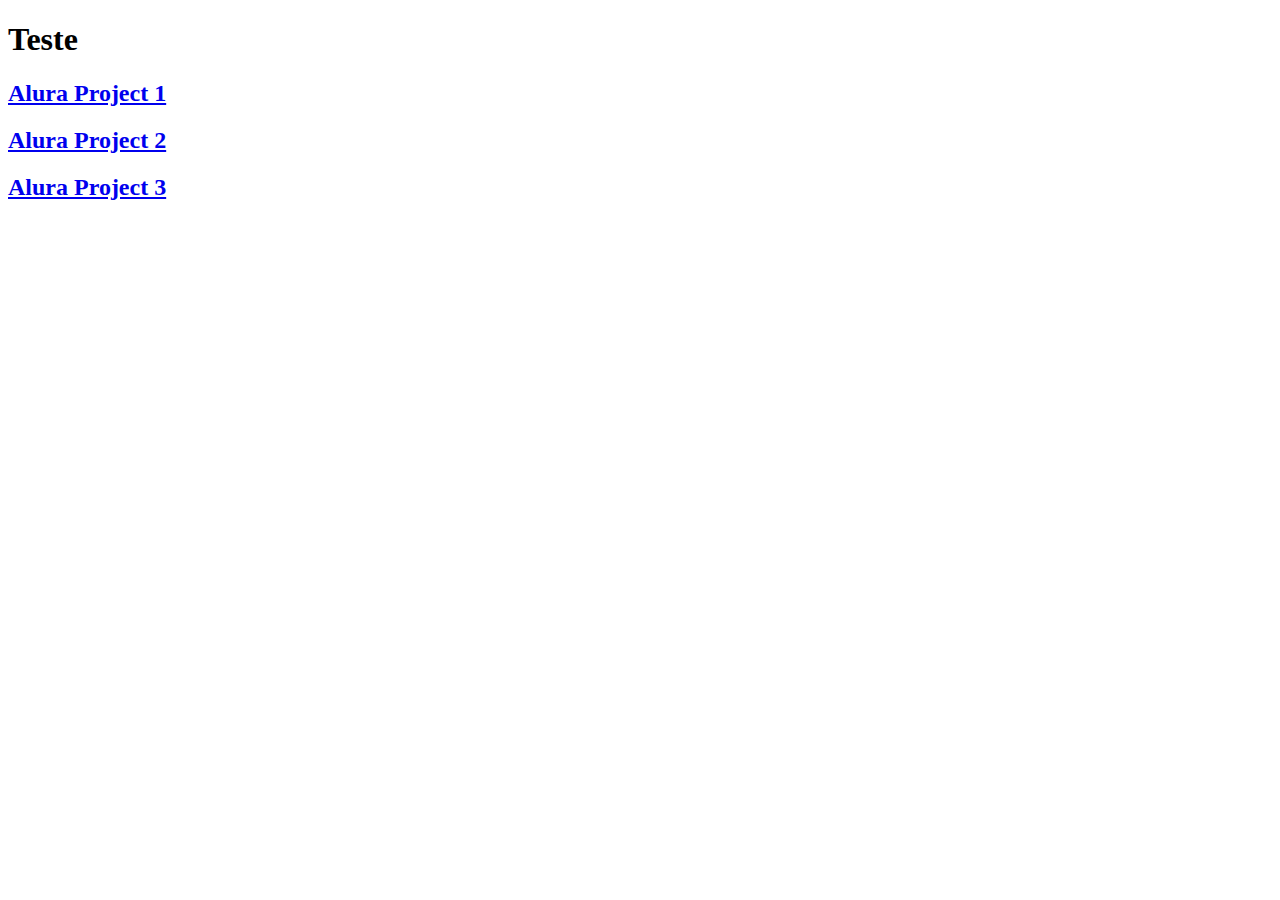
<file: index.html>
<!DOCTYPE html>

<meta charset="UTF-8">

<html>

<head>

</head>

<body>

    <title>Olá Mundo!</title>

    <header>

    </header>

    <main>

        <h1>Teste</h1>
        <h2><a href="/site_alura/index.html">Alura Project 1</a></h2>
        <h2><a href="/introducao_javascript_inicial/index.html">Alura Project 2</a></h2>
        <h2><a href="/introducao_games_javascript/">Alura Project 3</a></h2>

    </main>

    <footer>

    </footer>

</body>


</html>
</file>
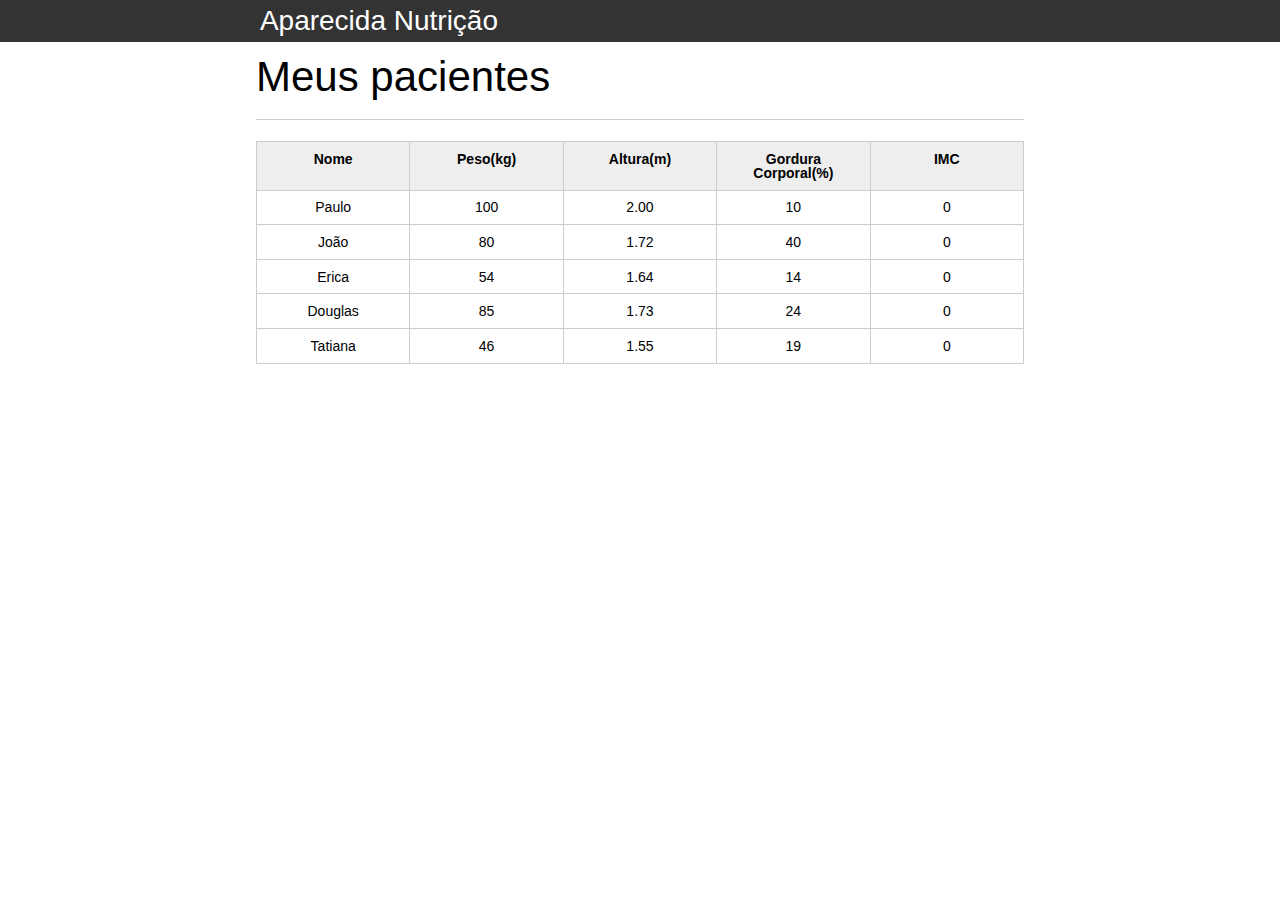
<file: introducao_javascript_inicial/index.html>
<!DOCTYPE html>
<html lang="pt-br">
	<head>
		<meta charset="UTF-8">
		<title>Aparecida Nutrição</title>
		<link rel="icon" href="favicon.ico" type="image/x-icon">
		<link rel="stylesheet" type="text/css" href="css/reset.css">
		<link rel="stylesheet" type="text/css" href="css/index.css">



	</head>
	<body>

		<header>
			<div class="container">
				<h1>Aparecida Nutrição</h1>
			</div>
		</header>
		<main>
			<section class="container">
				<h2>Meus pacientes</h2>
				<table>
					<thead>
						<tr>
							<th>Nome</th>
							<th>Peso(kg)</th>
							<th>Altura(m)</th>
							<th>Gordura Corporal(%)</th>
							<th>IMC</th>
						</tr>
					</thead>
					<tbody id="tabela-pacientes">
						<tr class="paciente" >
							<td class="info-nome">Paulo</td>
							<td class="info-peso">100</td>
							<td class="info-altura">2.00</td>
							<td class="info-gordura">10</td>
							<td class="info-imc">0</td>
						</tr>

						<tr class="paciente" >
							<td class="info-nome">João</td>
							<td class="info-peso">80</td>
							<td class="info-altura">1.72</td>
							<td class="info-gordura">40</td>
							<td class="info-imc">0</td>
						</tr>

						<tr class="paciente" >
							<td class="info-nome">Erica</td>
							<td class="info-peso">54</td>
							<td class="info-altura">1.64</td>
							<td class="info-gordura">14</td>
							<td class="info-imc">0</td>
						</tr>

						<tr class="paciente">
							<td class="info-nome">Douglas</td>
							<td class="info-peso">85</td>
							<td class="info-altura">1.73</td>
							<td class="info-gordura">24</td>
							<td class="info-imc">0</td>
						</tr>
						<tr class="paciente" >
							<td class="info-nome">Tatiana</td>
							<td class="info-peso">46</td>
							<td class="info-altura">1.55</td>
							<td class="info-gordura">19</td>
							<td class="info-imc">0</td>
						</tr>
					</tbody>
				</table>

			</section>
		</main>
	<script src="js/principal.js" ></script>
	</body>
</html>
</file>
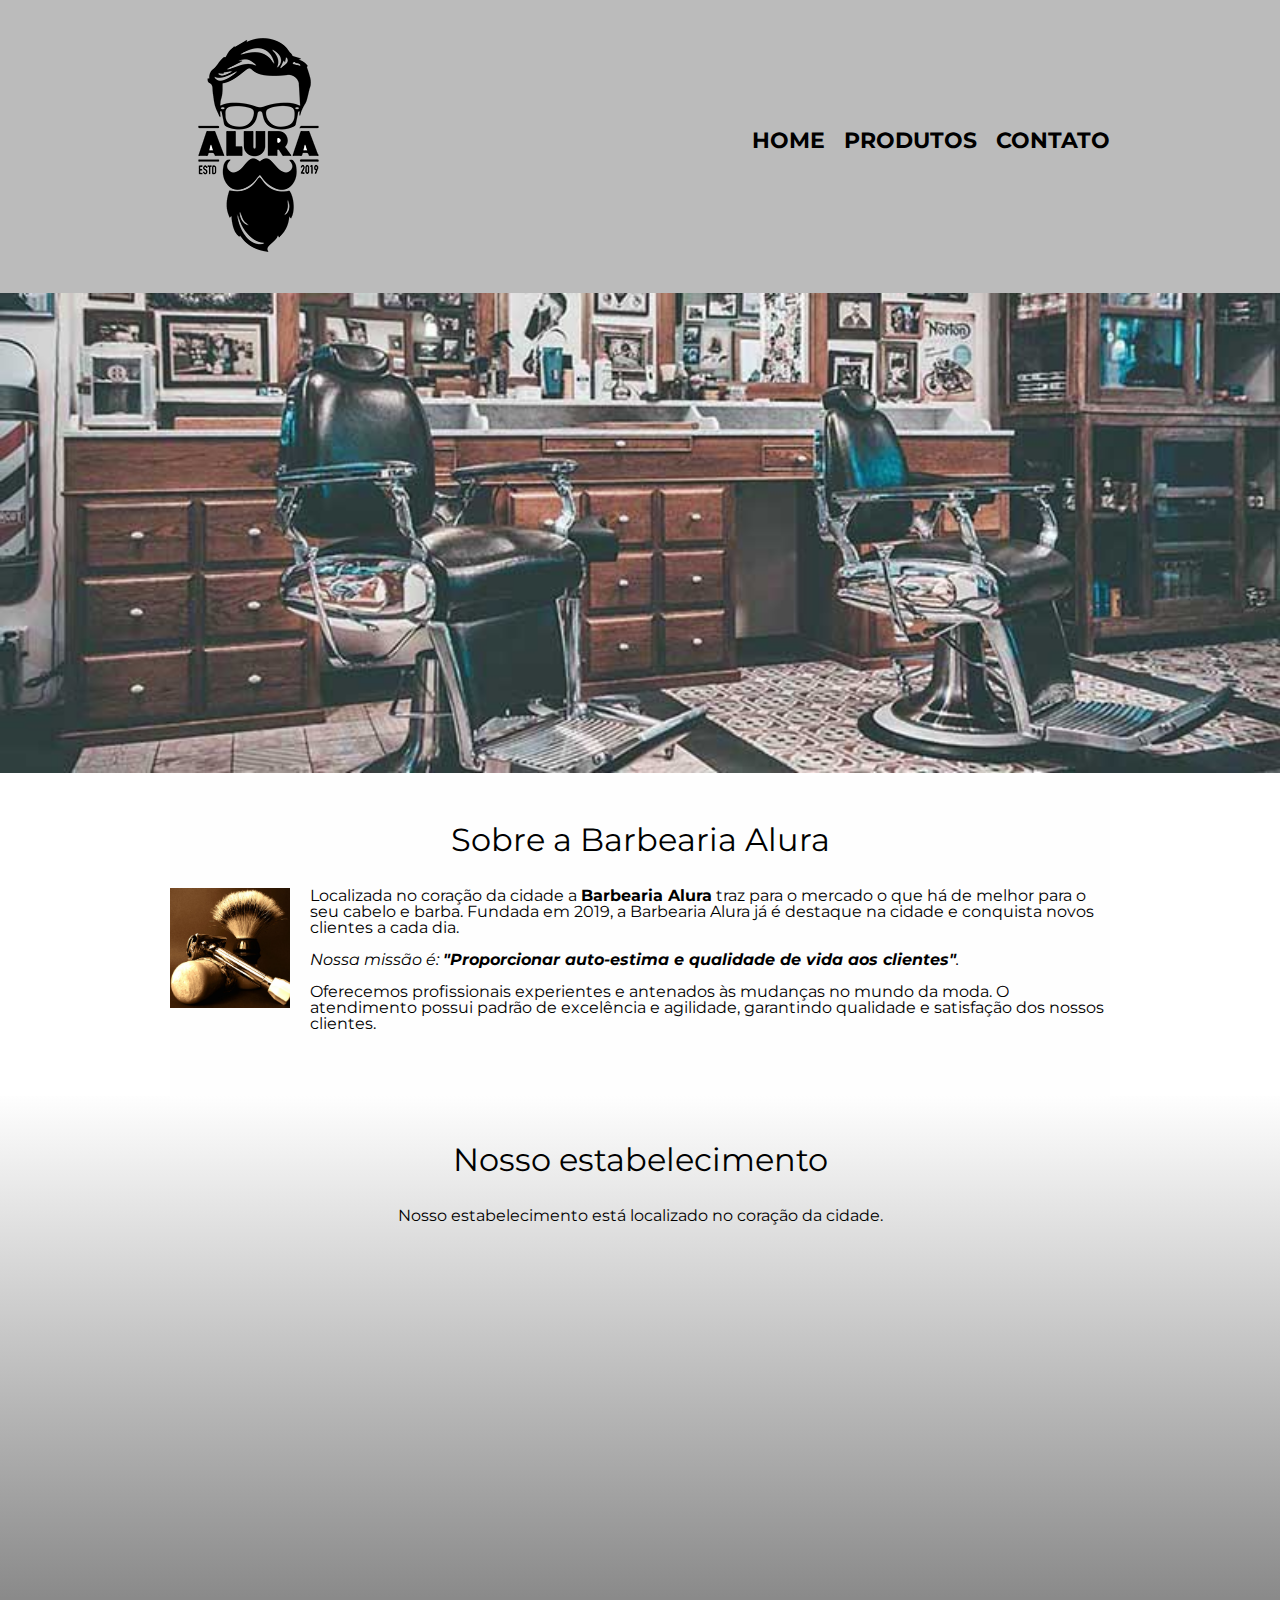
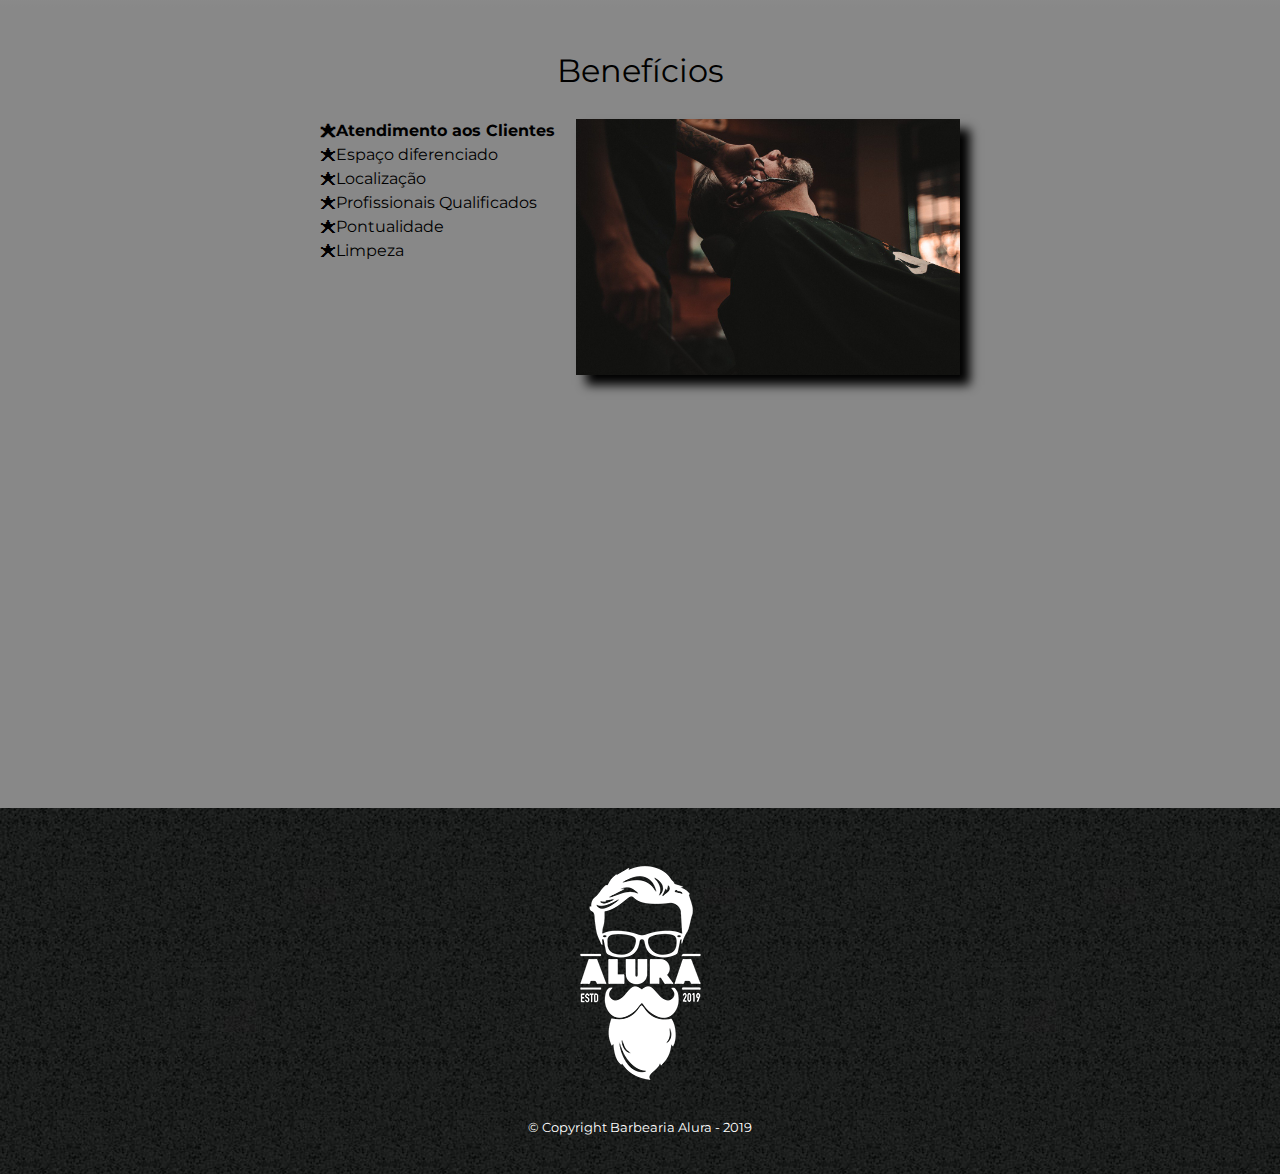
<file: site_alura/index.html>
<!DOCTYPE html>
<html lang="pt-br">
	<head>
		<meta charset="UTF-8">
		<meta name="viewport" content="width=device-width">
		<title>Barbearia Alura</title>

		<link rel="stylesheet" href="reset.css">
		<link rel="stylesheet" href="style.css">
		<link href="https://fonts.googleapis.com/css?family=Montserrat&display=swap" rel="stylesheet">
	</head>

	<body>
		<header>
			<div class="caixa">
				<h1><img src="logo.png"></h1>

				<nav>
					<ul>
						<li><a href="index.html">Home</a></li>
						<li><a href="produtos.html">Produtos</a></li>
						<li><a href="contato.html">Contato</a></li>
					</ul>
				</nav>
			</div>
		</header>

		<img class="banner" src="banner.jpg">

		<main>
			<section class="principal">
				<h2 class="titulo-principal">Sobre a Barbearia Alura</h2>

				<img class="utensilios" src="utensilios.jpg" alt="Utensilios de um barbeiro.">
		 
				<p>Localizada no coração da cidade a <strong>Barbearia Alura</strong> traz para o mercado o que há de melhor para o seu cabelo e barba. Fundada em 2019, a Barbearia Alura já é destaque na cidade e conquista novos clientes a cada dia.</p>

				<p id="missao"><em>Nossa missão é: <strong>"Proporcionar auto-estima e qualidade de vida aos clientes"</strong>.</em></p>

				<p>Oferecemos profissionais experientes e antenados às mudanças no mundo da moda. O atendimento possui padrão de excelência e agilidade, garantindo qualidade e satisfação dos nossos clientes.</p>
			</section>

			<section class="mapa">
				<h3 class="titulo-principal">Nosso estabelecimento</h3>
				<p>Nosso estabelecimento está localizado no coração da cidade.</p>

				<div class="mapa-conteudo">
					<iframe src="https://www.google.com/maps/embed?pb=!1m18!1m12!1m3!1d3656.4483278365396!2d-46.63466568562861!3d-23.588249068469487!2m3!1f0!2f0!3f0!3m2!1i1024!2i768!4f13.1!3m3!1m2!1s0x94ce5a2b2ed7f3a1%3A0xab35da2f5ca62674!2sCaelum!5e0!3m2!1spt-BR!2sbr!4v1568814489656!5m2!1spt-BR!2sbr" width="100%" height="300" frameborder="0" style="border:0;" allowfullscreen=""></iframe>
				</div>
			</section>

			<section class="beneficios">
				<h3 class="titulo-principal">Benefícios</h3>

				<div class="conteudo-beneficios">
					<ul class="lista-beneficios">
						<li class="itens">Atendimento aos Clientes</li>
						<li class="itens">Espaço diferenciado</li>
						<li class="itens">Localização</li>
						<li class="itens">Profissionais Qualificados</li>
						<li class="itens">Pontualidade</li>
						<li class="itens">Limpeza</li>
					</ul><img src="beneficios.jpg" class="imagem-beneficios">
				</div>

				<div class="video">
					<iframe width="100%" height="315" src="https://www.youtube.com/embed/wcVVXUV0YUY" frameborder="0" allow="accelerometer; autoplay; encrypted-media; gyroscope; picture-in-picture" allowfullscreen></iframe>
				</div>
			</section>
		</main>

		<footer>
			<img src="logo-branco.png">
			<p class="copyright">&copy; Copyright Barbearia Alura - 2019</p>
		</footer>
	</body>
</html>
</file>
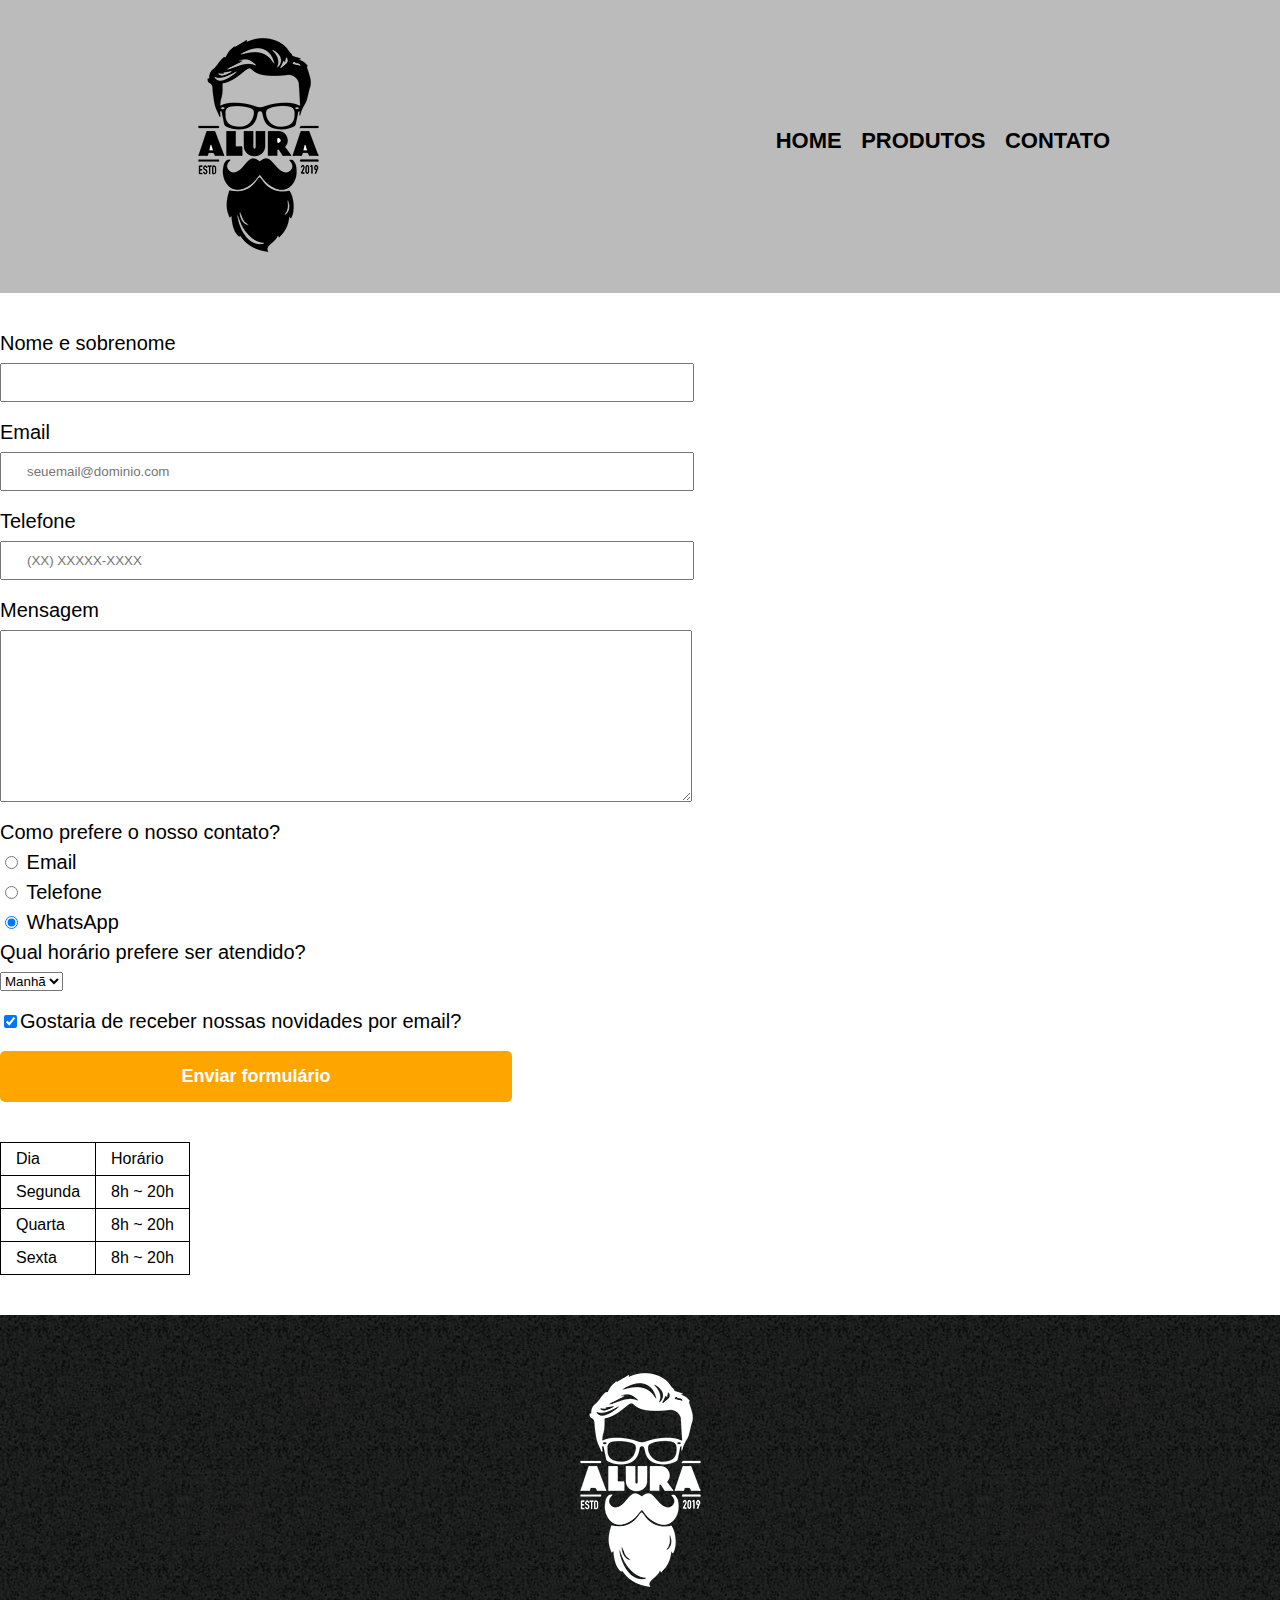
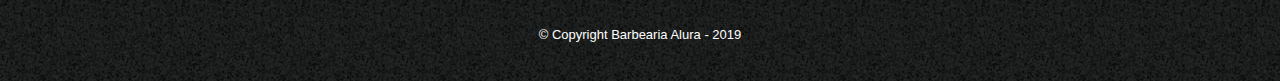
<file: site_alura/contato.html>
<!DOCTYPE html>
<html>
	<head>
		<meta charset="UTF-8">
		<title>Contato - Barbearia Alura</title>

		<link rel="stylesheet" href="reset.css">
		<link rel="stylesheet" href="style.css">
	</head>
	<body>
		<header>
			<div class="caixa">
				<h1><img src="logo.png" alt="Logo da Barbearia Alura"></h1>

				<nav>
					<ul>
						<li><a href="index.html">Home</a></li>
						<li><a href="produtos.html">Produtos</a></li>
						<li><a href="contato.html">Contato</a></li>
					</ul>
				</nav>
			</div>
		</header>

		<main>
			<form>
				<label for="nomesobrenome">Nome e sobrenome</label>
				<input type="text" id="nomesobrenome" class="input-padrao" required>

				<label for="email">Email</label>
				<input type="email" id="email" class="input-padrao" required placeholder="seuemail@dominio.com">

				<label for="telefone">Telefone</label>
				<input type="tel" id="telefone" class="input-padrao" required placeholder="(XX) XXXXX-XXXX">

				<label for="mensagem">Mensagem</label>
				<textarea cols="70" rows="10" id="mensagem" class="input-padrao" required></textarea>

				<fieldset>
					<legend>Como prefere o nosso contato?</legend>
					<label for="radio-email"><input type="radio" name="contato" value="email" id="radio-email"> Email</label>
					
					<label for="radio-telefone"><input type="radio" name="contato" value="telefone" id="radio-telefone"> Telefone</label>
					
					<label for="radio-whatsapp"><input type="radio" name="contato" value="whatsapp" id="radio-whatsapp" checked> WhatsApp</label>
				</fieldset>

				<fieldset>
					<legend>Qual horário prefere ser atendido?</legend>
					<select>
						<option>Manhã</option>
						<option>Tarde</option>
						<option>Noite</option>
					</select>
				</fieldset>

				<label class="checkbox"><input type="checkbox" checked>Gostaria de receber nossas novidades por email?</label>

				<input type="submit" value="Enviar formulário" class="enviar">
			</form>

			<table>
				<tr>
					<td>Dia</td>
					<td>Horário</td>
				</tr>
				<tr>
					<td>Segunda</td>
					<td>8h ~ 20h</td>
				</tr>
				<tr>
					<td>Quarta</td>
					<td>8h ~ 20h</td>
				</tr>
				<tr>
					<td>Sexta</td>
					<td>8h ~ 20h</td>
				</tr>
			</table>
		</main>

		<footer>
			<img src="logo-branco.png" alt="Logo da Barbearia Alura">
			<p class="copyright">&copy; Copyright Barbearia Alura - 2019</p>
		</footer>
	</body>
</html>
</file>
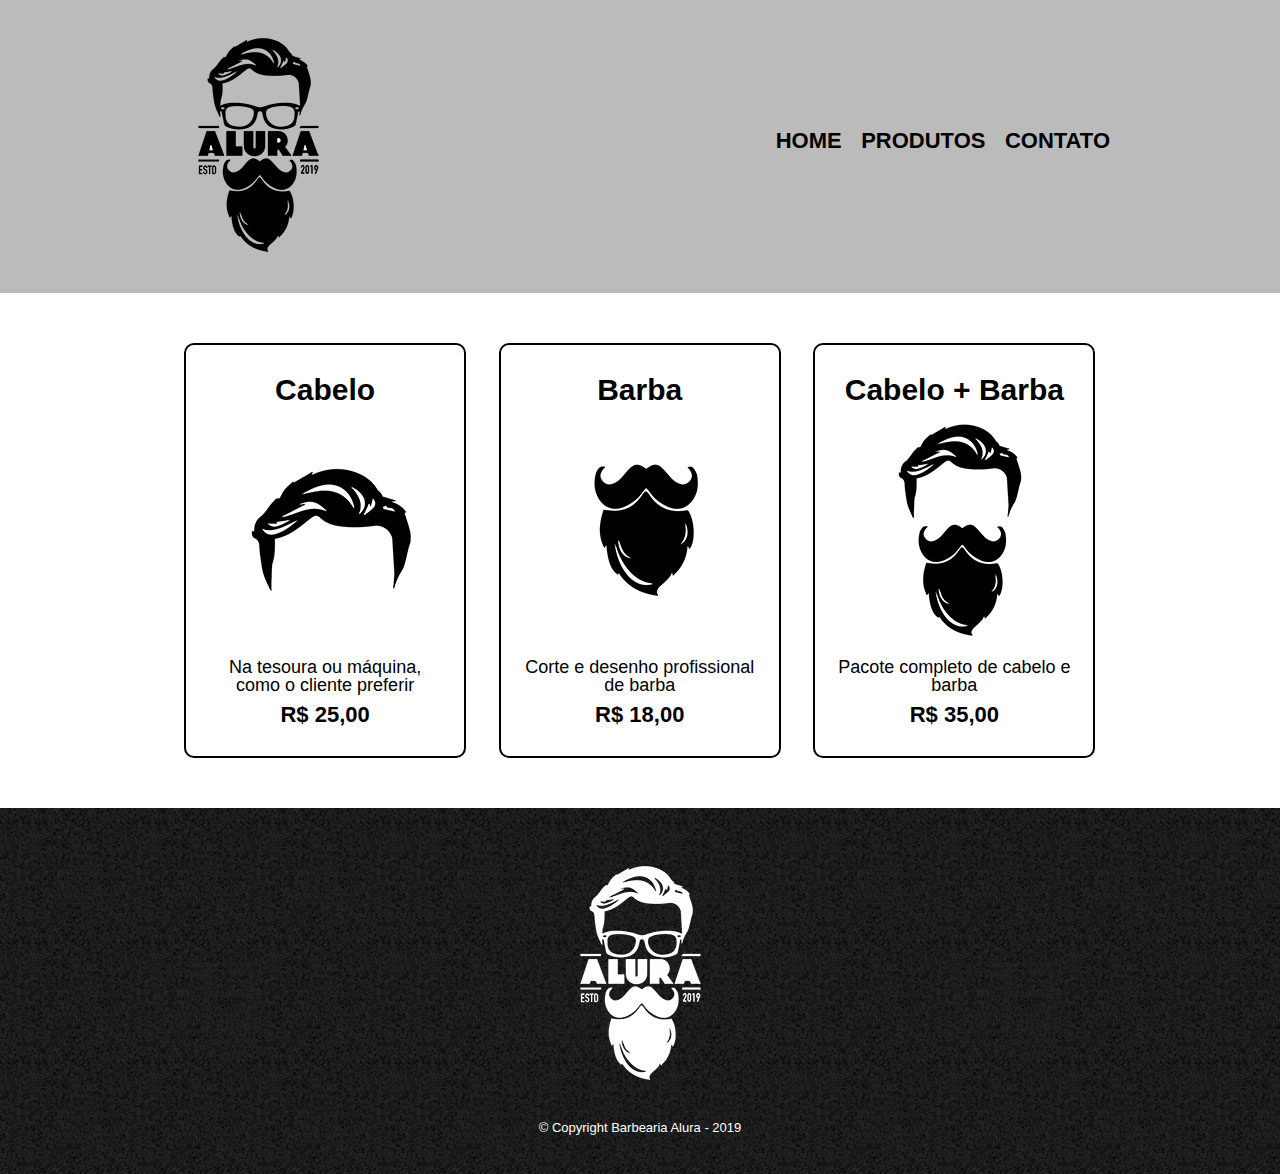
<file: site_alura/produtos.html>
<!DOCTYPE html>
<html>
	<head>
		<meta charset="UTF-8">
		<title>Produtos - Barbearia Alura</title>

		<link rel="stylesheet" href="reset.css">
		<link rel="stylesheet" href="style.css">
	</head>
	<body>
		<header>
			<div class="caixa">
				<h1><img src="logo.png"></h1>

				<nav>
					<ul>
						<li><a href="index.html">Home</a></li>
						<li><a href="produtos.html">Produtos</a></li>
						<li><a href="contato.html">Contato</a></li>
					</ul>
				</nav>
			</div>
		</header>

		<main>
			<ul class="produtos">
				<li>
					<h2>Cabelo</h2>
					<img src="cabelo.jpg">
					<p class="produto-descricao">Na tesoura ou máquina, como o cliente preferir</p>
					<p class="produto-preco">R$ 25,00</p>
				</li>
				<li>
					<h2>Barba</h2>
					<img src="barba.jpg">
					<p class="produto-descricao">Corte e desenho profissional de barba</p>
					<p class="produto-preco">R$ 18,00</p>
				</li>
				<li>
					<h2>Cabelo + Barba</h2>
					<img src="cabelo+barba.jpg">
					<p class="produto-descricao">Pacote completo de cabelo e barba</p>
					<p class="produto-preco">R$ 35,00</p>
				</li>
			</ul>
		</main>

		<footer>
			<img src="logo-branco.png">
			<p class="copyright">&copy; Copyright Barbearia Alura - 2019</p>
		</footer>
	</body>
</html>
</file>
<file: introducao_javascript_inicial/css/index.css>
*{
	box-sizing: border-box;
 }

body{
	font-family: "Helvetica Neue", "Helvetica", Helvetica, Arial, sans-serif;
	font-size: 14px;
}

header{
	background-color: #333;
	height: 3em;
	color: #FFF;
	margin-bottom: 1em;
}

header h1{
	font-size: 2em;
	display:inline-block;
	vertical-align:	middle;
}
header h2{
	font-size: 2em;
	display:inline-block;
	vertical-align:	middle;
}

header .container:before{
	content: '';
	display:inline-block;
	height: 100%;
	vertical-align:	middle;
}

.container{
	width: 60%;
	height: 100%;
	margin: 0 auto;
}

section{
	margin: 2em 0;
	overflow: hidden;
}

section h2{
	font-size: 3em;
	display: block;
	padding-bottom: .5em;
	border-bottom: 1px solid #ccc;
	margin-bottom: .5em;
}

table{
	width: 100%;
	margin-bottom : .5em;
    table-layout: fixed;

}

td, th {
	padding: .7em;
	margin: 0;
	border: 1px solid #ccc;
	text-align: center;
}

th{
	font-weight: bold;
	background-color: #EEE;
}

label{
	color: #555;
	display: block;
	margin-bottom: .2em;
}

.campo{
	margin: 0;
	padding-bottom: 1em;
	width: 100%;
	border: 1px solid #ccc;
	padding: .7em;
	width: 100%;
}

.campo-medio{
	display: inline-block;
	padding-right: .5em;
}

.grupo{
	width: 32%;
	display: inline-block;
	padding: 10px 0px;
}

button{
	padding: .5em 2em;
	border: 0;
	border-bottom: 3px solid;
	font-size: 1.2em;
	cursor: pointer;
	margin: 0;
	margin-top: -3px;
	color: #fff;
	background-color:#0c8cd3;
	border-color: #04324c;
	width: 20%;
    display: block;
    clear: both;
    margin: 10px 0px;

}

button:active{
	margin-top:0px;
	border: 0;
}

button[disabled=disabled], button:disabled {
    background-color: gray;
	border-color: darkgray;

}

.adicionar-paciente{
    margin-top: 30px;
}

.campo-invalido{
	border: 1px solid red;
}
</file>
<file: site_alura/style.css>
body {
	font-family: 'Montserrat', sans-serif;
}

header {
	background: #BBBBBB;
	padding: 20px 0;
}

.caixa {
	position: relative;
	width: 940px;
	margin: 0 auto;
}

nav {
	position: absolute;
	top: 110px;
	right: 0;
}

nav li {
	display: inline;
	margin: 0 0 0 15px;
}

nav a {
	text-transform: uppercase;
	color: #000000;
	font-weight: bold;
	font-size: 22px;
	text-decoration: none;
}

nav a:hover {
	color: #C78C19;
	text-decoration: underline;
}

.produtos {
	width: 940px;
	margin: 0 auto;
	padding: 50px 0;
}

.produtos li {
	display: inline-block;
	text-align: center;
	width: 30%;
	vertical-align: top;
	margin: 0 1.5%;
	padding: 30px 20px;
	box-sizing: border-box;
	border: 2px solid #000000;
	border-radius: 10px;
}

.produtos li:hover {
	border-color: #C78C19;
}

.produtos li:active {
	border-color: #088C19;	
}

.produtos li:hover h2 {
	font-size: 34px;
}

.produtos h2 {
	font-size: 30px;
	font-weight: bold;
}

.produto-descricao {
	font-size: 18px;
}

.produto-preco {
	font-size: 22px;
	font-weight: bold;
	margin-top: 10px;
}

footer {
	text-align: center;
	background: url("bg.jpg");
	padding: 40px 0;
}

.copyright {
	color: #FFFFFF;
	font-size: 13px;
	margin: 20px 0 0;
}

main {
	
}

form {
	margin: 40px 0;
}

form label, form legend {
	display:block;
	font-size: 20px;
	margin: 0 0 10px;
}

.input-padrao {
	display: block;
	margin: 0 0 20px;
	padding: 10px 25px;
	width: 50%;
}

.checkbox {
	margin: 20px 0;
}

.enviar {
	width:40%;
	padding: 15px 0;
	background: orange;
	color: white;
	font-weight: bold;
	font-size: 18px;
	border: none;
	border-radius: 5px;
	transition: 1s all;
	cursor: pointer;
}

.enviar:hover {
	background: darkorange;
	transform: scale(1.2);
}

table {
	margin: 20px 0 40px;
}

thead {
	background: #555555;
	color: white;
	font-weight: bold;
}

td, th {
	border: 1px solid #000000;
	padding: 8px 15px;
}


/* css da página inicial */
.banner {
	width:100%;
}

.titulo-principal {
	text-align: center;
	font-size: 2em;
	margin: 0 0 1em;
	clear: left;
}

.principal {
	padding: 3em 0;
	background: #FEFEFE;
	width: 940px;
	margin: 0 auto;
}

.principal p {
	margin: 0 0 1em;
}

.principal strong {
	font-weight: bold;
}

.principal em {
	font-style: italic;
}

.utensilios {
	width: 120px;
	float: left;
	margin: 0 20px 20px 0;
}

.mapa {
	padding: 3em 0;
	background: linear-gradient(#FEFEFE, #888888);
}

.mapa-conteudo {
	width: 940px;
	margin: 0 auto;
}

.mapa p {
	margin: 0 0 2em;
	text-align: center;
}

.beneficios {
	padding: 3em 0;
	background: #888888;
}

.conteudo-beneficios {
	width: 640px;
	margin: 0 auto;
}

.lista-beneficios {
	width: 40%;
	display: inline-block;
	vertical-align: top;
}

.itens {
	line-height: 1.5;
}

.itens:first-child {
	font-weight: bold;
}

.itens:before {
	content: "🟊";
}

.imagem-beneficios {
	width: 60%;
	opacity: 1;
	transition: 400ms;
	box-shadow: 10px 10px 10px 0 #000000;
}

.imagem-beneficios:hover {
	opacity: 0.3;
}

.video {
	width: 560px;
	margin: 2em auto;
}

@media screen and (max-width: 480px) {
	.caixa, .principal, .conteudo-beneficios, .mapa-conteudo, .video {
		width: auto;
	}

	h1 {
		text-align: center;
	}

	nav {
		position: static;
	}

	.lista-beneficios, .imagem-beneficios {
		width: 100%;
	}
}
</file>
